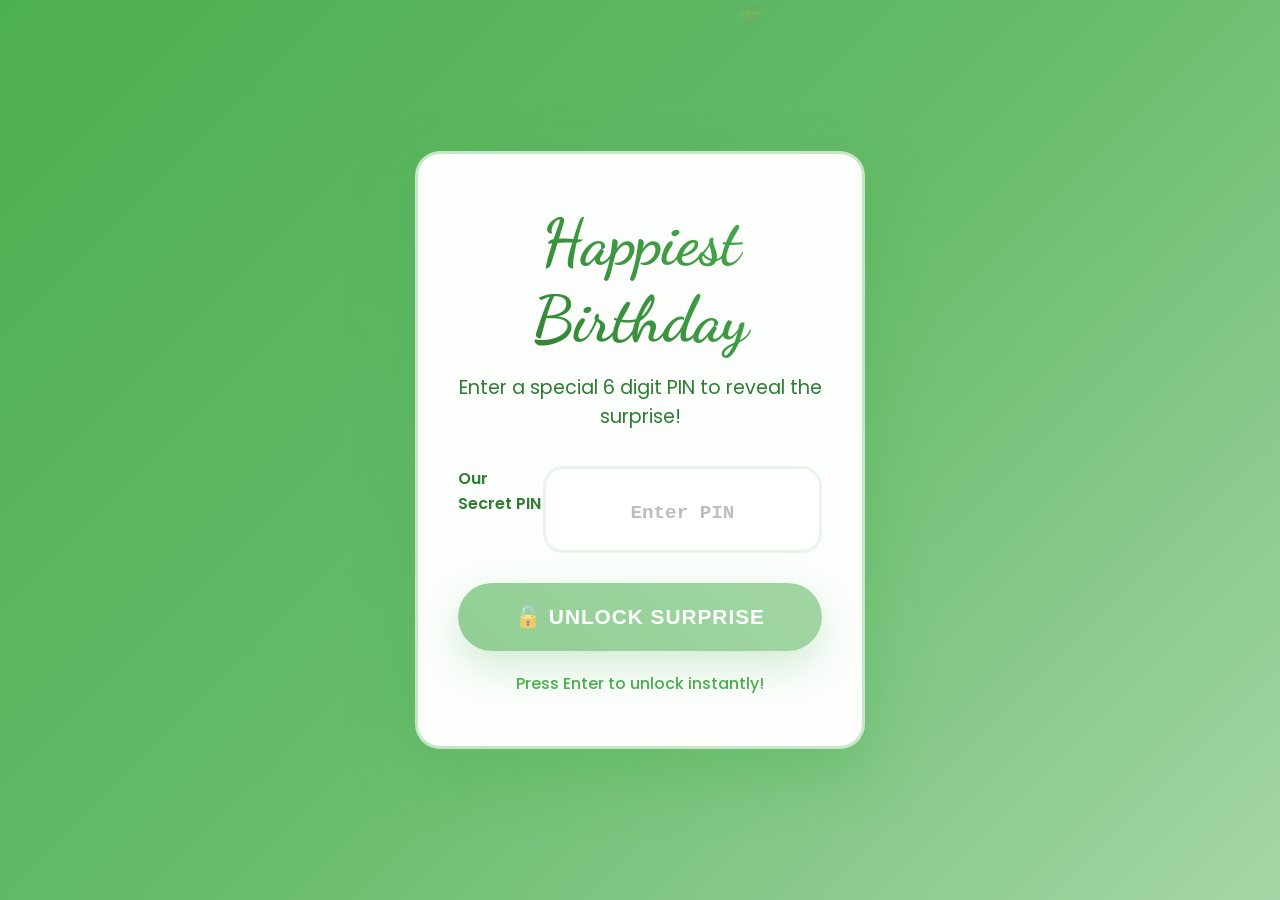
<file: index.html>
<!DOCTYPE html>
<html lang="en">
<head>
    <meta charset="UTF-8">
    <meta name="viewport" content="width=device-width, initial-scale=1.0">
    <title>🔐 Birthday PIN Unlock</title>
    <style>
        @import url('https://fonts.googleapis.com/css2?family=Dancing+Script:wght@400;700&family=Poppins:wght@300;400;600;700&display=swap');
        
        * {
            margin: 0;
            padding: 0;
            box-sizing: border-box;
        }

        body {
            font-family: 'Poppins', sans-serif;
            background: linear-gradient(135deg, #4CAF50 0%, #66BB6A 50%, #A5D6A7 100%);
            min-height: 100vh;
            display: flex;
            flex-direction: column;
            justify-content: center;
            align-items: center;
            padding: 20px;
            position: relative;
            overflow: hidden;
        }

        .hearts-bg {
            position: fixed;
            top: 0;
            left: 0;
            width: 100%;
            height: 100%;
            pointer-events: none;
            z-index: 1;
        }

        .heart {
            position: absolute;
            font-size: 20px;
            opacity: 0.1;
            animation: floatHearts 8s infinite linear;
            color: rgba(255,255,255,0.8);
        }

        @keyframes floatHearts {
            0% { transform: translateY(100vh) rotate(0deg); opacity: 0; }
            10% { opacity: 0.1; }
            90% { opacity: 0.1; }
            100% { transform: translateY(-100px) rotate(360deg); opacity: 0; }
        }

        .main-container {
            max-width: 450px;
            width: 100%;
            background: rgba(255, 255, 255, 0.98);
            backdrop-filter: blur(20px);
            border-radius: 25px;
            padding: 50px 40px;
            box-shadow: 0 25px 60px rgba(76, 175, 80, 0.4);
            position: relative;
            z-index: 2;
            text-align: center;
            animation: slideUp 1s ease-out;
            border: 3px solid rgba(76, 175, 80, 0.3);
        }

        @keyframes slideUp {
            from { opacity: 0; transform: translateY(50px); }
            to { opacity: 1; transform: translateY(0); }
        }

        .title {
            font-family: 'Dancing Script', cursive;
            font-size: clamp(2.5rem, 8vw, 4rem);
            background: linear-gradient(45deg, #2E7D32, #4CAF50);
            -webkit-background-clip: text;
            -webkit-text-fill-color: transparent;
            background-clip: text;
            margin-bottom: 15px;
            animation: glow 2s ease-in-out infinite alternate;
        }

        @keyframes glow {
            from { filter: drop-shadow(0 0 10px rgba(76, 175, 80, 0.5)); }
            to { filter: drop-shadow(0 0 20px rgba(76, 175, 80, 0.8)); }
        }

        .subtitle {
            color: #2E7D32;
            font-size: 1.2rem;
            margin-bottom: 35px;
            font-weight: 400;
        }

        .input-group {
            margin-bottom: 30px;
        }

        .input-label {
            display: block;
            text-align: left;
            color: #2E7D32;
            font-weight: 600;
            margin-bottom: 12px;
            font-size: 1rem;
        }

        .pin-input {
            width: 100%;
            padding: 22px 25px;
            border: 3px solid #E8F5E8;
            border-radius: 20px;
            font-size: 2rem;
            font-weight: 700;
            text-align: center;
            letter-spacing: 12px;
            background: white;
            transition: all 0.3s ease;
            font-family: 'Courier New', monospace;
            color: #2E7D32;
        }

        .pin-input:focus {
            outline: none;
            border-color: #4CAF50;
            box-shadow: 0 0 0 4px rgba(76, 175, 80, 0.2);
            transform: scale(1.02);
        }

        .pin-input::placeholder {
            letter-spacing: normal;
            font-size: 1.2rem;
            color: #BDBDBD;
        }

        .unlock-btn {
            background: linear-gradient(45deg, #4CAF50, #66BB6A);
            color: white;
            border: none;
            padding: 22px 50px;
            font-size: 1.3rem;
            font-weight: 700;
            border-radius: 50px;
            cursor: pointer;
            transition: all 0.3s ease;
            box-shadow: 0 15px 40px rgba(76, 175, 80, 0.4);
            width: 100%;
            position: relative;
            overflow: hidden;
            text-transform: uppercase;
            letter-spacing: 1px;
        }

        .unlock-btn:hover:not(:disabled) {
            transform: translateY(-4px);
            box-shadow: 0 20px 50px rgba(76, 175, 80, 0.6);
        }

        .unlock-btn:active {
            transform: translateY(-2px);
        }

        .unlock-btn:disabled {
            opacity: 0.6;
            cursor: not-allowed;
            transform: none;
        }

        .instruction {
            color: #4CAF50;
            font-size: 1rem;
            margin-top: 20px;
            font-weight: 500;
        }

        @media (max-width: 600px) {
            .main-container {
                padding: 40px 25px;
                margin: 10px;
            }
            
            .pin-input {
                font-size: 1.6rem;
                letter-spacing: 6px;
                padding: 20px;
            }
        }
    </style>
</head>
<body>
    <div class="hearts-bg" id="heartsBg"></div>
    
    <div class="main-container">
        <h1 class="title">Happiest Birthday</h1>
        <p class="subtitle">Enter a special 6 digit PIN to reveal the surprise!</p>

        <div class="input-group" style="display: flex; justify-content: center;">
            <label class="input-label">Our Secret PIN</label>
            <input type="password" 
                   class="pin-input" 
                   id="pinInput" 
                   placeholder="Enter PIN"
                   maxlength="6"
                   minlength="4"
                   pattern="[0-9]{4,6}">
        </div>

        <button class="unlock-btn" id="unlockBtn" onclick="unlockBirthday()">
            🔓 UNLOCK SURPRISE
        </button>

        <p class="instruction">Press Enter to unlock instantly!</p>
    </div>

    <script>
        // PIN is now set to "021425"
        const CORRECT_PIN = "021425";

        // Floating hearts
        const heartEmojis = ['💚', '💝', '🌿', '🎂', '🎉', '✨'];
        function createHeart() {
            const heart = document.createElement('div');
            heart.className = 'heart';
            heart.innerHTML = heartEmojis[Math.floor(Math.random() * heartEmojis.length)];
            heart.style.left = Math.random() * 100 + '%';
            heart.style.animationDuration = (Math.random() * 3 + 5) + 's';
            document.getElementById('heartsBg').appendChild(heart);
            setTimeout(() => heart.remove(), 8000);
        }

        setInterval(createHeart, 800);

        function unlockBirthday() {
            const pinInput = document.getElementById('pinInput');
            const pin = pinInput.value.trim();
            const btn = document.getElementById('unlockBtn');

            if (!pin || pin.length < 4 || pin.length > 6 || !/^\d+$/.test(pin)) {
                alert('❌ Please enter a valid 4-6 digit PIN!');
                pinInput.focus();
                return;
            }

            // Check if PIN matches "021425"
            if (pin !== CORRECT_PIN) {
                alert('Nako love love mali yung pin. Try mo ulet dali! 💚');
                pinInput.value = '';
                pinInput.focus();
                return;
            }

            btn.disabled = true;
            btn.innerHTML = '🎉 Yeheey! Wait ka lang mwuahhh...';

            // Create encoded PIN and redirect (keeping original encoding for compatibility)
            const birthdaySalt = 'BDAY2024LOVE';
            const timestamp = Date.now().toString(36);
            const shiftedPin = pin.split('').map(digit => 
                String.fromCharCode(65 + (parseInt(digit) * 3 + 7) % 26)
            ).join('');
            const encoded = btoa(shiftedPin + birthdaySalt + timestamp)
                .replace(/=/g, '').replace(/\//g, '-').replace(/\+/g, '_');

            // Redirect to birthday page with PIN
            setTimeout(() => {
                window.location.href = `letter.html?pin=${encodeURIComponent(encoded)}`;
            }, 1000);
        }

        // Input enhancements
        document.getElementById('pinInput').addEventListener('input', function(e) {
            this.value = this.value.replace(/[^0-9]/g, '');
            const btn = document.getElementById('unlockBtn');
            btn.disabled = this.value.length < 4;
            
            // Optional: Visual feedback for correct PIN length
            if (this.value.length === 6 && this.value === CORRECT_PIN) {
                btn.style.background = 'linear-gradient(45deg, #FF6B6B, #FF8E8E)';
            } else if (this.value.length === 6) {
                btn.style.background = 'linear-gradient(45deg, #4CAF50, #66BB6A)';
            }
        });

        // Enter key support
        document.addEventListener('keydown', function(e) {
            if (e.key === 'Enter' && document.getElementById('pinInput') === document.activeElement) {
                unlockBirthday();
            }
        });

        // Initial button state
        document.getElementById('unlockBtn').disabled = true;
    </script>
</body>
</html>
</file>
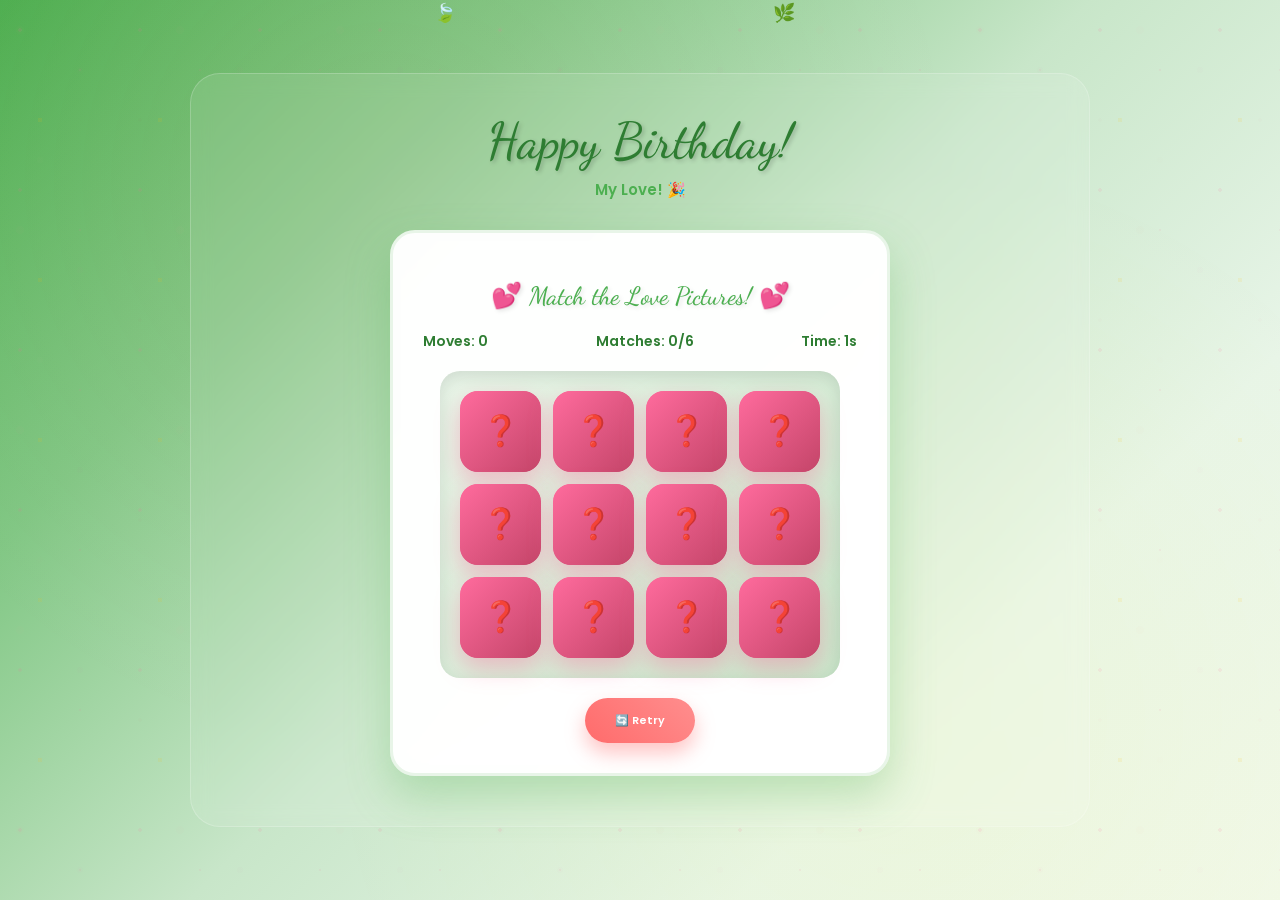
<file: letter.html>
<!DOCTYPE html>
<html lang="en">
<head>
    <meta charset="UTF-8">
    <meta name="viewport" content="width=device-width, initial-scale=1.0">
    <link rel="stylesheet" href="css/bootstrap.min.css">
    <script src="js/jquery.min.js"></script>
    <script src="js/bootstrap.min.js"></script>
    <title>Happy Birthday, My Love! 🎉</title>
    <style>
        @import url('https://fonts.googleapis.com/css2?family=Dancing+Script:wght@400;700&family=Poppins:wght@300;400;600&display=swap');
        
        * {
            margin: 0;
            padding: 0;
            box-sizing: border-box;
        }

        /* **ROMANTIC PATTERN BACKGROUND** */
        body::before {
            content: '';
            position: fixed;
            top: 0;
            left: 0;
            width: 100%;
            height: 100%;
            background-image: 
                /* Hearts pattern */
                radial-gradient(circle at 20px 30px, rgba(255,107,157,0.1) 2px, transparent 2px),
                radial-gradient(circle at 80px 70px, rgba(255,107,157,0.08) 1.5px, transparent 1.5px),
                radial-gradient(circle at 40px 120px, rgba(255,193,7,0.1) 2.5px, transparent 2.5px),
                
                /* Subtle floral pattern */
                radial-gradient(ellipse 20px 10px at 60px 90px, rgba(76,175,80,0.06) 1px, transparent 1px),
                radial-gradient(ellipse 15px 8px at 110px 140px, rgba(255,235,59,0.05) 1px, transparent 1px),
                
                /* Sparkle/dots */
                radial-gradient(circle at 15px 200px, rgba(255,255,255,0.15) 1px, transparent 1px),
                radial-gradient(circle at 95px 250px, rgba(255,193,7,0.12) 0.8px, transparent 0.8px);
            
            background-size: 120px 160px;
            animation: patternFloat 20s linear infinite;
            z-index: -2;
            pointer-events: none;
        }

        @keyframes patternFloat {
            0% { transform: translate(0, 0); }
            100% { transform: translate(20px, 30px); }
        }

        body {
            font-family: 'Poppins', sans-serif;
            /* Enhanced gradient with pattern overlay */
            background: 
                linear-gradient(135deg, #4CAF50 0%, #81C784 25%, #C8E6C9 50%, #E8F5E8 75%, #F1F8E9 100%),
                radial-gradient(circle at 30% 20%, rgba(255,107,157,0.08) 0%, transparent 50%),
                radial-gradient(circle at 70% 80%, rgba(255,193,7,0.06) 0%, transparent 50%);
            background-blend-mode: overlay, screen, normal;
            min-height: 100vh;
            overflow-x: hidden;
            position: relative;
            display: flex;
            flex-direction: column;
            justify-content: center;
            align-items: center;
            padding: 20px;
        }

        /* **SUBTLE FLOATING HEARTS PATTERN** */
        body::after {
            content: '';
            position: fixed;
            top: 0;
            left: 0;
            width: 200%;
            height: 200%;
            background-image: 
                radial-gradient(4px 4px at 20px 30px, rgba(255,182,193,0.04) 100%, transparent 0),
                radial-gradient(3px 3px at 80px 70px, rgba(255,105,180,0.03) 100%, transparent 0),
                radial-gradient(2px 2px at 140px 120px, rgba(255,20,147,0.02) 100%, transparent 0),
                radial-gradient(3px 3px at 40px 160px, rgba(255,182,193,0.03) 100%, transparent 0);
            background-size: 160px 200px;
            animation: heartDrift 25s ease-in-out infinite alternate;
            z-index: -1;
            opacity: 0.6;
        }

        @keyframes heartDrift {
            0% { transform: translate(-10%, -10%) scale(1); }
            100% { transform: translate(10%, 10%) scale(1.1); }
        }

        .hearts {
            position: fixed;
            top: 0;
            left: 0;
            width: 100%;
            height: 100%;
            pointer-events: none;
            z-index: 1;
        }

        .heart {
            position: absolute;
            color: #4CAF50;
            font-size: 18px;
            animation: float 6s infinite linear;
        }

        @keyframes float {
            0% { transform: translateY(100vh) rotate(0deg); opacity: 0; }
            10% { opacity: 1; }
            90% { opacity: 1; }
            100% { transform: translateY(-100px) rotate(360deg); opacity: 0; }
        }

        .main-container {
            max-width: 900px;
            width: 100%;
            position: relative;
            z-index: 2;
            animation: fadeIn 2s ease-out;
            text-align: center;
            backdrop-filter: blur(10px);
            background: rgba(255,255,255,0.1);
            border-radius: 30px;
            padding: 20px;
            border: 1px solid rgba(255,255,255,0.2);
        }

        @keyframes fadeIn {
            from { opacity: 0; transform: translateY(50px); }
            to { opacity: 1; transform: translateY(0); }
        }

        /* GAME SECTION */
        .game-section {
            background: rgba(255,255,255,0.98);
            border-radius: 25px;
            padding: 30px;
            margin: 30px auto;
            max-width: 500px;
            box-shadow: 0 20px 45px rgba(76,175,80,0.3);
            border: 3px solid #E8F5E8;
            animation: slideUp 1.5s ease-out 0.3s both;
            backdrop-filter: blur(20px);
        }

        @keyframes slideUp {
            from { opacity: 0; transform: translateY(30px); }
            to { opacity: 1; transform: translateY(0); }
        }

        .game-title {
            font-family: 'Dancing Script', cursive;
            font-size: 2.5rem;
            color: #4CAF50;
            margin-bottom: 20px;
            text-shadow: 2px 2px 4px rgba(0,0,0,0.1);
        }

        .game-stats {
            display: flex;
            justify-content: space-between;
            margin-bottom: 20px;
            font-weight: 600;
            color: #2E7D32;
        }

        .game-board {
            display: grid;
            grid-template-columns: repeat(4, 1fr);
            gap: 12px;
            max-width: 400px;
            margin: 0 auto;
            padding: 20px;
            background: linear-gradient(135deg, #E8F5E8, #C8E6C9);
            border-radius: 20px;
            box-shadow: inset 0 5px 15px rgba(0,0,0,0.1);
        }

        .card {
            aspect-ratio: 1;
            background: linear-gradient(135deg, #FF6B9D, #C44569);
            border-radius: 18px;
            cursor: pointer;
            display: flex;
            flex-direction: column;
            align-items: center;
            justify-content: center;
            font-size: 1.8rem;
            transition: all 0.4s cubic-bezier(0.25, 0.46, 0.45, 0.94);
            box-shadow: 0 10px 25px rgba(255,107,157,0.4);
            position: relative;
            user-select: none;
            overflow: hidden;
            perspective: 1000px;
        }

        .card-inner {
            position: relative;
            width: 100%;
            height: 100%;
            text-align: center;
            transition: transform 0.6s;
            transform-style: preserve-3d;
        }

        .card.flipped .card-inner {
            transform: rotateY(180deg);
        }

        .card-front, .card-back {
            position: absolute;
            width: 100%;
            height: 100%;
            backface-visibility: hidden;
            border-radius: 18px;
            display: flex;
            flex-direction: column;
            align-items: center;
            justify-content: center;
        }

        .card-front {
            background: linear-gradient(135deg, #FF6B9D, #C44569);
            box-shadow: 0 10px 25px rgba(255,107,157,0.4);
        }

        /* **QUESTION MARK ONLY ON UNFLIPPED CARDS** */
        .card:not(.flipped):not(.matched)::before {
            content: '❓';
            position: absolute;
            font-size: 3rem;
            z-index: 2;
            top: 50%;
            left: 50%;
            transform: translate(-50%, -50%);
            pointer-events: none;
        }

        .card.flipped::before,
        .card.matched::before {
            content: none !important;
            display: none !important;
        }

        .card:hover:not(.flipped):not(.matched)::before {
            animation: pulse 1s infinite;
        }

        @keyframes pulse {
            0%, 100% { transform: translate(-50%, -50%) scale(1); }
            50% { transform: translate(-50%, -50%) scale(1.1); }
        }

        .card-back {
            background: linear-gradient(135deg, #FFF3E0, #FFE0B2);
            box-shadow: 0 15px 30px rgba(255,193,7,0.5);
            transform: rotateY(180deg);
        }

        .emoji-picture {
            font-size: 2.2rem;
            line-height: 1;
        }

        .card.matched {
            transform: rotateY(180deg) scale(0.95) !important;
            background: linear-gradient(135deg, #FFD700, #FFA500) !important;
            cursor: default;
            animation: celebrate 0.8s ease-in-out;
            box-shadow: 0 15px 35px rgba(255,215,0,0.6) !important;
        }

        @keyframes celebrate {
            0%, 100% { transform: rotateY(180deg) scale(0.95); }
            25% { transform: rotateY(180deg) scale(1.05) rotate(5deg); }
            75% { transform: rotateY(180deg) scale(1.05) rotate(-5deg); }
        }

        .card.disabled {
            cursor: not-allowed;
            opacity: 0.7;
        }

        .restart-btn, .next-btn {
            background: linear-gradient(45deg, #FF6B6B, #FF8E8E);
            color: white;
            border: none;
            padding: 15px 30px;
            font-size: 1.1rem;
            border-radius: 50px;
            cursor: pointer;
            font-weight: 600;
            transition: all 0.3s ease;
            box-shadow: 0 10px 20px rgba(255,107,107,0.4);
            margin-top: 20px;
            display: block;
            margin-left: auto;
            margin-right: auto;
        }

        .restart-btn:hover, .next-btn:hover {
            transform: translateY(-3px);
            box-shadow: 0 15px 30px rgba(255,107,107,0.5);
        }

        /* CAROUSEL */
        .carousel-container {
            max-width: 450px;
            max-height: 650px;
            margin: 0 auto 40px auto;
        }

        .carousel-img {
            height: 600px;
            width: 100%;
            object-fit: cover;
            object-position: center;
            border-radius: 20px;
            box-shadow: 0 15px 35px rgba(76,175,80,0.3);
        }

        .carousel {
            border-radius: 25px;
            overflow: hidden;
            box-shadow: 0 20px 45px rgba(0,0,0,0.1);
            max-height: 600px;
        }

        .carousel-indicators {
            bottom: -50px;
        }

        .carousel-indicators li {
            background-color: #4CAF50;
            width: 12px;
            height: 12px;
        }

        .carousel-indicators .active {
            background-color: #66BB6A;
        }

        /* BIRTHDAY CONTENT */
        .header {
            margin-bottom: 30px;
        }

        .birthday-title {
            font-family: 'Dancing Script', cursive;
            font-size: clamp(2.5rem, 8vw, 5rem);
            color: #2E7D32;
            text-shadow: 2px 2px 4px rgba(0,0,0,0.2);
            margin-bottom: 10px;
            animation: bounce 2s infinite;
        }

        @keyframes bounce {
            0%, 20%, 50%, 80%, 100% { transform: translateY(0); }
            40% { transform: translateY(-20px); }
            60% { transform: translateY(-10px); }
        }

        .surprise-text {
            font-size: 1.5rem;
            color: #4CAF50;
            font-weight: 600;
            margin: 0;
        }

        .photo-section {
            background: rgba(255,255,255,0.98);
            border-radius: 20px;
            padding: 30px;
            margin: 30px auto;
            max-width: 280px;
            text-align: center;
            box-shadow: 0 15px 35px rgba(76,175,80,0.2);
            animation: slideUp 1.5s ease-out 0.5s both;
            border: 2px solid #E8F5E8;
            backdrop-filter: blur(20px);
        }

        .photo {
            width: 220px;
            height: 220px;
            border-radius: 50%;
            object-fit: cover;
            border: 6px solid #4CAF50;
            box-shadow: 0 12px 25px rgba(76,175,80,0.3);
            margin: 0 auto 15px auto;
            display: block;
            transition: transform 0.3s ease;
        }

        .photo:hover {
            transform: scale(1.08);
        }

        .letter {
            background: rgba(255,255,255,0.98);
            border-radius: 20px;
            padding: 40px;
            margin: 30px auto;
            max-width: 700px;
            box-shadow: 0 20px 40px rgba(76,175,80,0.15);
            font-size: 1.2rem;
            line-height: 1.8;
            color: #2E7D32;
            animation: slideUp 1.5s ease-out 1s both;
            position: relative;
            text-align: left;
            border: 2px solid #E8F5E8;
            backdrop-filter: blur(20px);
        }

        .letter::before {
            content: '💌';
            position: absolute;
            top: -20px;
            left: 50%;
            transform: translateX(-50%);
            font-size: 2rem;
            background: #4CAF50;
            width: 60px;
            height: 60px;
            border-radius: 50%;
            display: flex;
            align-items: center;
            justify-content: center;
            box-shadow: 0 10px 20px rgba(76,175,80,0.3);
            color: white;
        }

        .letter h2 {
            font-family: 'Dancing Script', cursive;
            font-size: 2.5rem;
            color: #4CAF50;
            text-align: center;
            margin-bottom: 20px;
        }

        .signature {
            text-align: right;
            font-style: italic;
            font-size: 1.3rem;
            color: #4CAF50;
            margin-top: 30px;
            font-family: 'Dancing Script', cursive;
        }

        .love-button {
            background: linear-gradient(45deg, #4CAF50, #66BB6A);
            color: white;
            border: none;
            padding: 15px 40px;
            font-size: 1.2rem;
            border-radius: 50px;
            cursor: pointer;
            font-weight: 600;
            transition: all 0.3s ease;
            box-shadow: 0 10px 20px rgba(76,175,80,0.4);
            display: block;
            margin: 0 auto;
        }

        .love-button:hover {
            transform: translateY(-3px);
            box-shadow: 0 15px 30px rgba(76,175,80,0.5);
        }

                @media (max-width: 600px) {
            body { padding: 10px; }
            .game-board { max-width: 320px; gap: 8px; }
            .emoji-picture { font-size: 1.8rem; }
            .carousel-img { height: 450px; }
            .letter { padding: 20px; font-size: 1rem; max-width: 100%; }
            .photo-section { padding: 20px; max-width: 260px; }
            .photo { width: 180px; height: 180px; }
        }

        @media (max-width: 480px) {
            .carousel-img { height: 400px; }
        }
    </style>
</head>

<body>
    <div class="hearts" id="hearts"></div>
    
    <div class="main-container">
        <div class="header">
            <h1 class="birthday-title">Happy Birthday!</h1>
            <p class="surprise-text">My Love! 🎉</p>
        </div>

        <!-- MEMORY GAME (VISIBLE FIRST) -->
        <div class="game-section" id="gameSection">
            <h2 class="game-title">💕 Match the Love Pictures! 💕</h2>
            <div class="game-stats">
                <span>Moves: <span id="moves">0</span></span>
                <span>Matches: <span id="matches">0</span>/6</span>
                <span>Time: <span id="timer">0</span>s</span>
            </div>
            <div class="game-board" id="gameBoard"></div>
            <button class="restart-btn" onclick="initGame()">🔄 Retry</button>
        </div>

        <!-- CONTINUE BUTTON (hidden initially) -->
        <div id="continueSection" style="display: none;">
            <button class="next-btn" onclick="showBirthdayContent()">🎉 Continue to Birthday Surprise!</button>
        </div>

        <!-- BIRTHDAY CONTENT (hidden initially) -->
        <div id="birthdayContent" style="display: none;">
            <!-- CAROUSEL -->
            <div class="carousel-container">
                <div id="c1" class="carousel slide" data-ride="carousel" data-interval="3000">
                    <ol class="carousel-indicators">
                        <li data-target="#c1" data-slide-to="0" class="active"></li>
                        <li data-target="#c1" data-slide-to="1"></li>
                        <li data-target="#c1" data-slide-to="2"></li>
                        <li data-target="#c1" data-slide-to="3"></li>
                        <li data-target="#c1" data-slide-to="4"></li>
                    </ol>
                    <div class="carousel-inner">
                        <div class="item active">
                            <img src="pic/louie1.jpg" class="d-block img-fluid carousel-img" alt="Louie 1">
                        </div>
                        <div class="item">
                            <img src="pic/louie2.jpg" class="d-block img-fluid carousel-img" alt="Louie 2">
                        </div>
                        <div class="item">
                            <img src="pic/louie3.jpg" class="d-block img-fluid carousel-img" alt="Louie 3">
                        </div>
                        <div class="item">
                            <img src="pic/louie4.jpg" class="d-block img-fluid carousel-img" alt="Louie 4">
                        </div>
                        <div class="item">
                            <img src="pic/louie5.jpg" class="d-block img-fluid carousel-img" alt="Louie 5">
                        </div>
                    </div>
                    <a href="#c1" class="left carousel-control" data-slide="prev">
                        <span class="glyphicon glyphicon-chevron-left"></span>
                    </a>
                    <a href="#c1" class="right carousel-control" data-slide="next">
                        <span class="glyphicon glyphicon-chevron-right"></span>
                    </a>
                </div>
            </div>

            <!-- SINGLE PHOTO -->
            <div class="photo-section">
                <img src="pic/us.jpg" alt="Our special moment" class="photo">
                <p style="color: #666; font-style: italic; margin: 0;">*Hover for a little magic*</p>
            </div>

            <!-- LETTER -->
            <div class="letter">
                <h2>My Dearest Louie,</h2>
                <p>
                    Sobrang thankful ako sa Ama dahil pinanganak ka sa mundong ito, sobrang natutuwa ako dahil malusog ka mahal. Happy birthday, my love! ang lalaking nagpabago sa aking mundo sa pinakamagandang paraan. Nagdala ka ng masasayang alaala at kulay sa araw araw kong buhay mahal ko. </p>
                <p>
                    Naalala mo ba yung una nating date? parehas tayo kinakabahan tas hindi natin alam pano o ano ba yung nararamdaman natin sa isa't isa. Yung mga panahon na nag uusap tayo gabi gabi, na para bang wala ng bukas. Naalala ko din yung panahon na lagi mo din akong hinahatid sa dorm tas lagi tayo naglalakad sa st. joseph tas lagi nating pinag uusapan kung ano plano natin sa future. Masaya din ako sa mga panahon na nandyan ka para sakin, mga panahon na hindi mo ko iniwan kahit na suko nako sa sarili ko. Sobrang grateful ako dahil nandyan ka pa din, at hindi mo ko iniwan.</p>
                <p>
                    Sa araw na ito, nais ko malaman mo kung gaano ako ka-proud sayo. You're strong yet gentle in every situation na kinakaharap natin. Oo, minsan hindi mo na alam gagawin mo pero nakikita ko na you still can handle the situation. The little things, effort at stories of your life, sobrang naa-appreciate ko lahat yan. Sobrang thank you sa lahat ng ginagawa, binibigay, at sinasabi mo sakin. Katulad ng mga gifts, favorite flowers ko na binibili mo sakin, kase gusto mo lang magbigay. 
                </p>
				<p>
                    Sorry love sa mga panahon na lagi ka umiiyak dahil sa mundo o sa relasyon natin. Sorry kung wala ako sa tabi mo sa tuwing kailangan mo ko, alam ko mahirap ang buhay at mga pinagdadaanan mo pero naniniwala ako na kakayanin mo mahal ko ang araw araw. Kakayanin mo lumaban sa mga problema, tandaan mo mahal ko na hindi ka mag-isa, nandito ako at ang mga taong nagmamahal sayo.
                </p>
				<p>
                    Thank you for choosing me every single day. For loving me not just on the good days, but especially on the tough ones. For making me believe in forever. You are my heart, my soulmate, my friend, and my everything.
                </p>
				<p>
                    I wish you all the best in life. More Birthdays to come mahal ko! I wish you happiness, prosperity, and good health my love. Happiest Birthday my love.
                </p>
				<p>
                    I love you more than yesterday, less than tomorrow, and infinitely more than words can express. Happy Birthday, lablab! Here's to us, always. 💕
                </p>
                <div class="signature">
                    Sincerely Yours,<br> 
					Andrea Lyn D. Francisco <br> 
					your girlfriend (lablab)🌿
                </div>
            </div>

            <div class="cta">
                <button class="love-button" onclick="createHearts()">I love you more! 💚</button>
            </div>
        </div>
    </div>

    <script>
        // Game variables
        let cards = [];
        let flippedCards = [];
        let matchedPairs = 0;
        let moves = 0;
        let timer = 0;
        let timerInterval;
        let gameActive = true;

        // **BEAUTIFUL PICTURE EMOJIS** - Romantic/Birthday themed combinations
        const pictureEmojis = [
            '💕🫂',    // Couple hug
            '💖💑',    // Couple with heart
            '💗🌹',    // Rose love
            '💘💍',    // Ring love
            '💝🎁',    // Gift heart
            '💟✨'     // Sparkle love
        ];
        
        // Duplicate for pairs (12 cards total)
        const gameEmojis = [...pictureEmojis, ...pictureEmojis];

        // Initialize game
        function initGame() {
            cards = [];
            flippedCards = [];
            matchedPairs = 0;
            moves = 0;
            timer = 0;
            gameActive = true;
            
            document.getElementById('moves').textContent = '0';
            document.getElementById('matches').textContent = '0';
            document.getElementById('timer').textContent = '0';
            
            if (timerInterval) clearInterval(timerInterval);
            
            const gameBoard = document.getElementById('gameBoard');
            gameBoard.innerHTML = '';
            
            // Shuffle cards
            const shuffledEmojis = gameEmojis.sort(() => Math.random() - 0.5);
            
            // Create cards
            shuffledEmojis.forEach((emojiCombo, index) => {
                const card = document.createElement('div');
                card.className = 'card';
                card.dataset.emoji = emojiCombo;
                card.dataset.index = index;
                
                // Card inner container for flip effect
                const cardInner = document.createElement('div');
                cardInner.className = 'card-inner';
                
                // FRONT SIDE (Hidden - question mark via CSS)
                const cardFront = document.createElement('div');
                cardFront.className = 'card-front';
                
                // BACK SIDE (Shows emoji when flipped)
                const cardBack = document.createElement('div');
                cardBack.className = 'card-back';
                const emojiContainer = document.createElement('div');
                emojiContainer.className = 'emoji-picture';
                emojiContainer.textContent = emojiCombo;
                cardBack.appendChild(emojiContainer);
                
                cardInner.appendChild(cardFront);
                cardInner.appendChild(cardBack);
                card.appendChild(cardInner);
                
                card.addEventListener('click', handleCardClick);
                gameBoard.appendChild(card);
                cards.push(card);
            });
            
            startTimer();
        }

        function handleCardClick(e) {
            const card = e.currentTarget;
            
            if (!gameActive || card.classList.contains('flipped') || 
                card.classList.contains('matched') || flippedCards.length === 2) {
                return;
            }
            
            card.classList.add('flipped');
            flippedCards.push(card);
            moves++;
            document.getElementById('moves').textContent = moves;
            
            if (flippedCards.length === 2) {
                gameActive = false;
                setTimeout(checkMatch, 1200);
            }
        }

        function checkMatch() {
            const [card1, card2] = flippedCards;
            
            if (card1.dataset.emoji === card2.dataset.emoji) {
                card1.classList.add('matched');
                card2.classList.add('matched');
                matchedPairs++;
                document.getElementById('matches').textContent = matchedPairs;
                
                if (matchedPairs === 6) {
                    clearInterval(timerInterval);
                    setTimeout(() => {
                        confettiCelebration();
                        document.getElementById('gameSection').style.display = 'none';
                        document.getElementById('continueSection').style.display = 'block';
                    }, 1500);
                    return;
                }
            } else {
                card1.classList.remove('flipped');
                card2.classList.remove('flipped');
            }
            
            flippedCards = [];
            gameActive = true;
        }

        function startTimer() {
            timerInterval = setInterval(() => {
                timer++;
                document.getElementById('timer').textContent = timer;
            }, 1000);
        }

        function confettiCelebration() {
            for (let i = 0; i < 60; i++) {
                setTimeout(() => createConfetti(), i * 40);
            }
        }

        function createConfetti() {
            const confetti = document.createElement('div');
            confetti.innerHTML = ['🎉', '✨', '💖', '🌟', '🎊', '💕'][Math.floor(Math.random() * 6)];
            confetti.style.position = 'fixed';
            confetti.style.left = Math.random() * 100 + 'vw';
            confetti.style.top = '-10px';
            confetti.style.fontSize = '24px';
            confetti.style.pointerEvents = 'none';
            confetti.style.zIndex = '1000';
            confetti.style.animation = 'float 3s linear forwards';
            document.body.appendChild(confetti);
            setTimeout(() => confetti.remove(), 3000);
        }

        function showBirthdayContent() {
            document.getElementById('continueSection').style.display = 'none';
            document.getElementById('birthdayContent').style.display = 'block';
            createHearts();
        }

        // Background hearts/leaf animation
        const leafEmojis = ['🍃', '🌿', '☘️', '💚'];
        function createHeart() {
            const heart = document.createElement('div');
            heart.className = 'heart';
            heart.innerHTML = leafEmojis[Math.floor(Math.random() * leafEmojis.length)];
            heart.style.left = Math.random() * 100 + '%';
            heart.style.animationDuration = (Math.random() * 3 + 4) + 's';
            document.getElementById('hearts').appendChild(heart);
            setTimeout(() => heart.remove(), 7000);
        }

        setInterval(createHeart, 400);

        function createHearts() {
            for (let i = 0; i < 40; i++) {
                setTimeout(() => {
                    const heart = document.createElement('div');
                    heart.innerHTML = ['💚', '💕', '🌹', '✨', '💖'][Math.floor(Math.random() * 5)];
                    heart.style.position = 'fixed';
                    heart.style.left = Math.random() * 100 + '%';
                    heart.style.top = '50%';
                    heart.style.fontSize = '28px';
                    heart.style.pointerEvents = 'none';
                    heart.style.zIndex = '1000';
                    heart.style.animation = 'float 2.5s ease-out forwards';
                    document.body.appendChild(heart);
                    setTimeout(() => heart.remove(), 2500);
                }, i * 60);
            }
        }

        // Start game when page loads
        window.addEventListener('load', () => {
            initGame();
            setTimeout(createHearts, 1000);
        });
    </script>
</body>
</html>
</file>
